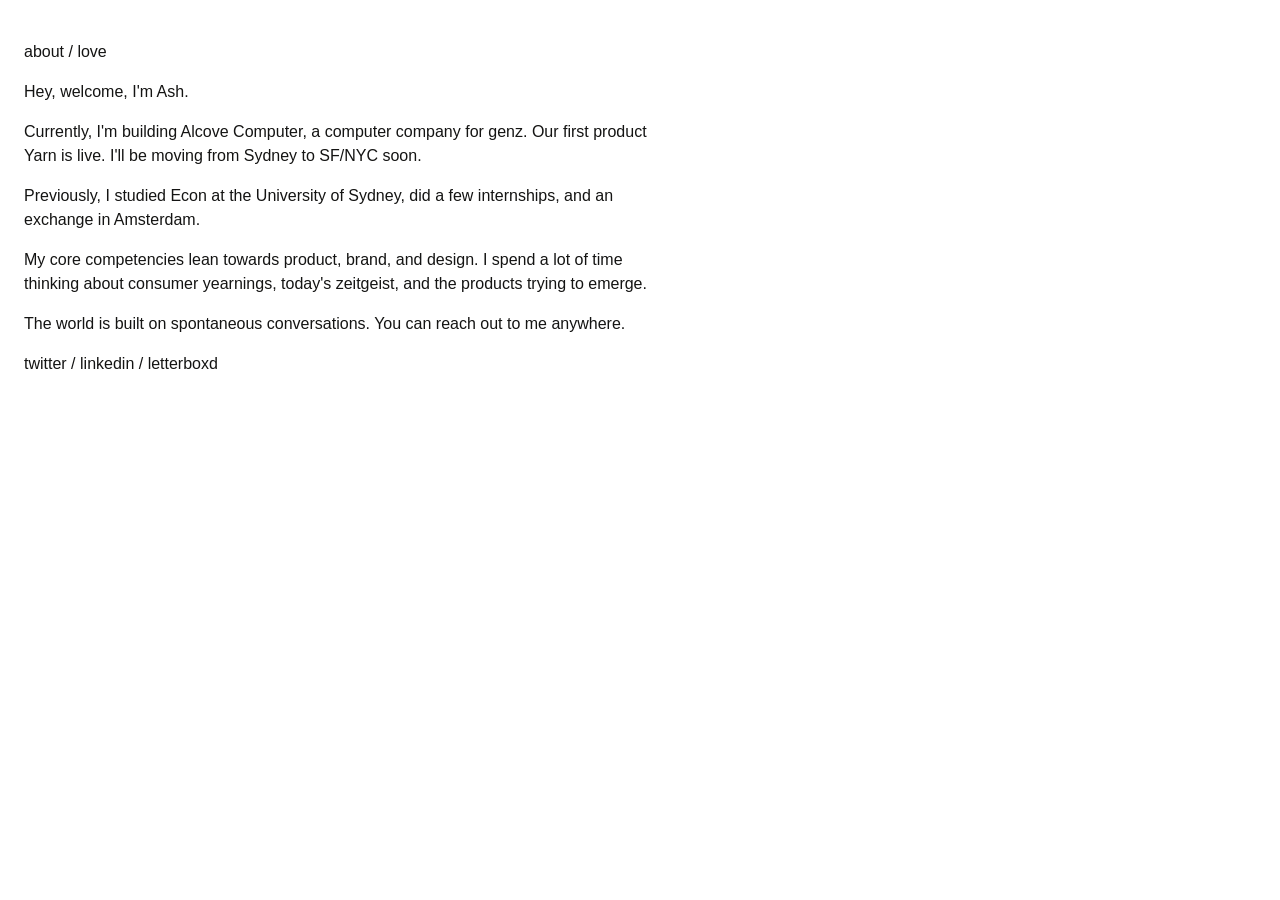
<file: index.html>
<!doctype html>
<html lang="en">
<head>
  <meta charset="utf-8">
  <meta name="viewport" content="width=device-width, initial-scale=1">
  <title>Ash Ganda</title>
  <link rel="icon" href="favicon.svg" type="image/svg+xml">
  <meta property="og:title" content="Ash Ganda">
  <meta property="og:image" content="https://aashganda.com/preview.png">
  <meta property="og:image:width" content="1200">
  <meta property="og:image:height" content="630">
  <meta name="twitter:card" content="summary_large_image">
  <style>
    body { max-width: 40em; padding: 2em 1em; font-family: "Helvetica Neue", Helvetica, Arial, sans-serif; line-height: 1.5; color: #141413; }
    a { color: inherit; font-weight: 500; text-decoration: none; }
    a:hover { text-decoration: underline; }
    ::selection { background: #FFD361; }
  </style>
</head>
<body>
  <nav><a href="/">about</a> / <a href="/love">love</a></nav>

  <p>Hey, welcome, I'm Ash.</p>

  <p>Currently, I'm building Alcove Computer, a computer company for genz. Our first product <a href="https://apps.apple.com/us/app/yarn-screen-time-journal/id6746372250" target="_blank" rel="noopener">Yarn</a> is live. I'll be moving from Sydney to SF/NYC soon.</p>

  <p>Previously, I studied Econ at the University of Sydney, did a few internships, and an exchange in Amsterdam.</p>

  <p>My core competencies lean towards product, brand, and design. I spend a lot of time thinking about consumer yearnings, today's zeitgeist, and the products trying to emerge.</p>

  <p>The world is built on spontaneous conversations. You can reach out to me anywhere.</p>

  <p><a href="https://x.com/aashganda" target="_blank" rel="noopener">twitter</a> / <a href="https://www.linkedin.com/in/ashganda/" target="_blank" rel="noopener">linkedin</a> / <a href="https://boxd.it/d3MHr" target="_blank" rel="noopener">letterboxd</a></p>
</body>
</html>
</file>
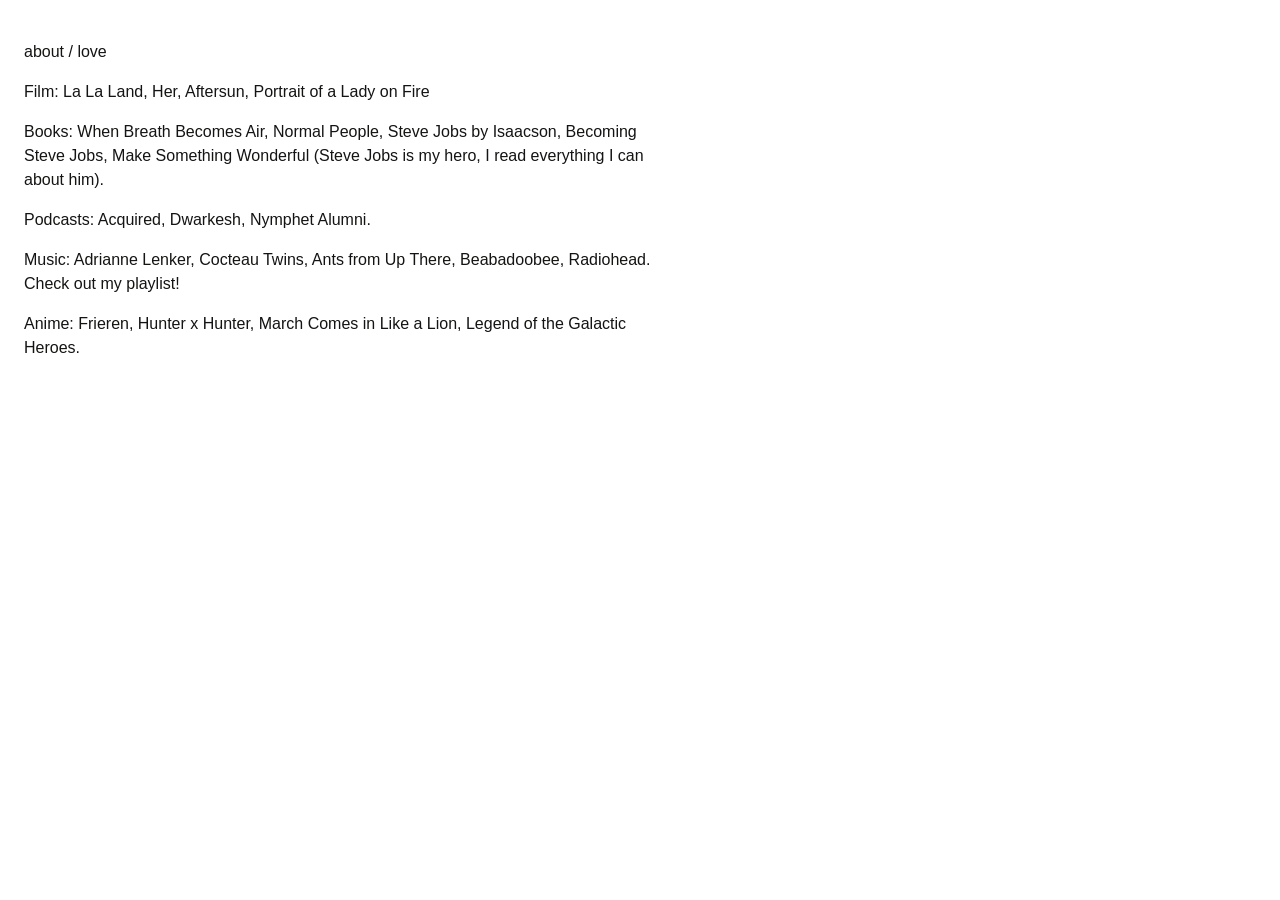
<file: love.html>
<!doctype html>
<html lang="en">
<head>
  <meta charset="utf-8">
  <meta name="viewport" content="width=device-width, initial-scale=1">
  <title>Ash Ganda</title>
  <link rel="icon" href="favicon.svg" type="image/svg+xml">
  <meta property="og:title" content="Ash Ganda">
  <meta property="og:image" content="https://aashganda.com/preview.png">
  <meta property="og:image:width" content="1200">
  <meta property="og:image:height" content="630">
  <meta name="twitter:card" content="summary_large_image">
  <style>
    body { max-width: 40em; padding: 2em 1em; font-family: "Helvetica Neue", Helvetica, Arial, sans-serif; line-height: 1.5; color: #141413; }
    a { color: inherit; font-weight: 500; text-decoration: none; }
    a:hover { text-decoration: underline; }
    ::selection { background: #FFD361; }
  </style>
</head>
<body>
  <nav><a href="/">about</a> / <a href="/love">love</a></nav>

  <p>Film: La La Land, Her, Aftersun, Portrait of a Lady on Fire</p>

  <p>Books: When Breath Becomes Air, Normal People, Steve Jobs by Isaacson, Becoming Steve Jobs, Make Something Wonderful (Steve Jobs is my hero, I read everything I can about him).</p>

  <p>Podcasts: Acquired, Dwarkesh, Nymphet Alumni.</p>

  <p>Music: Adrianne Lenker, Cocteau Twins, Ants from Up There, Beabadoobee, Radiohead. <a href="https://open.spotify.com/playlist/2hdC9g3BjqlI2kSyyHSvDT" target="_blank" rel="noopener">Check out my playlist!</a></p>

  <p>Anime: Frieren, Hunter x Hunter, March Comes in Like a Lion, Legend of the Galactic Heroes.</p>
</body>
</html>
</file>
